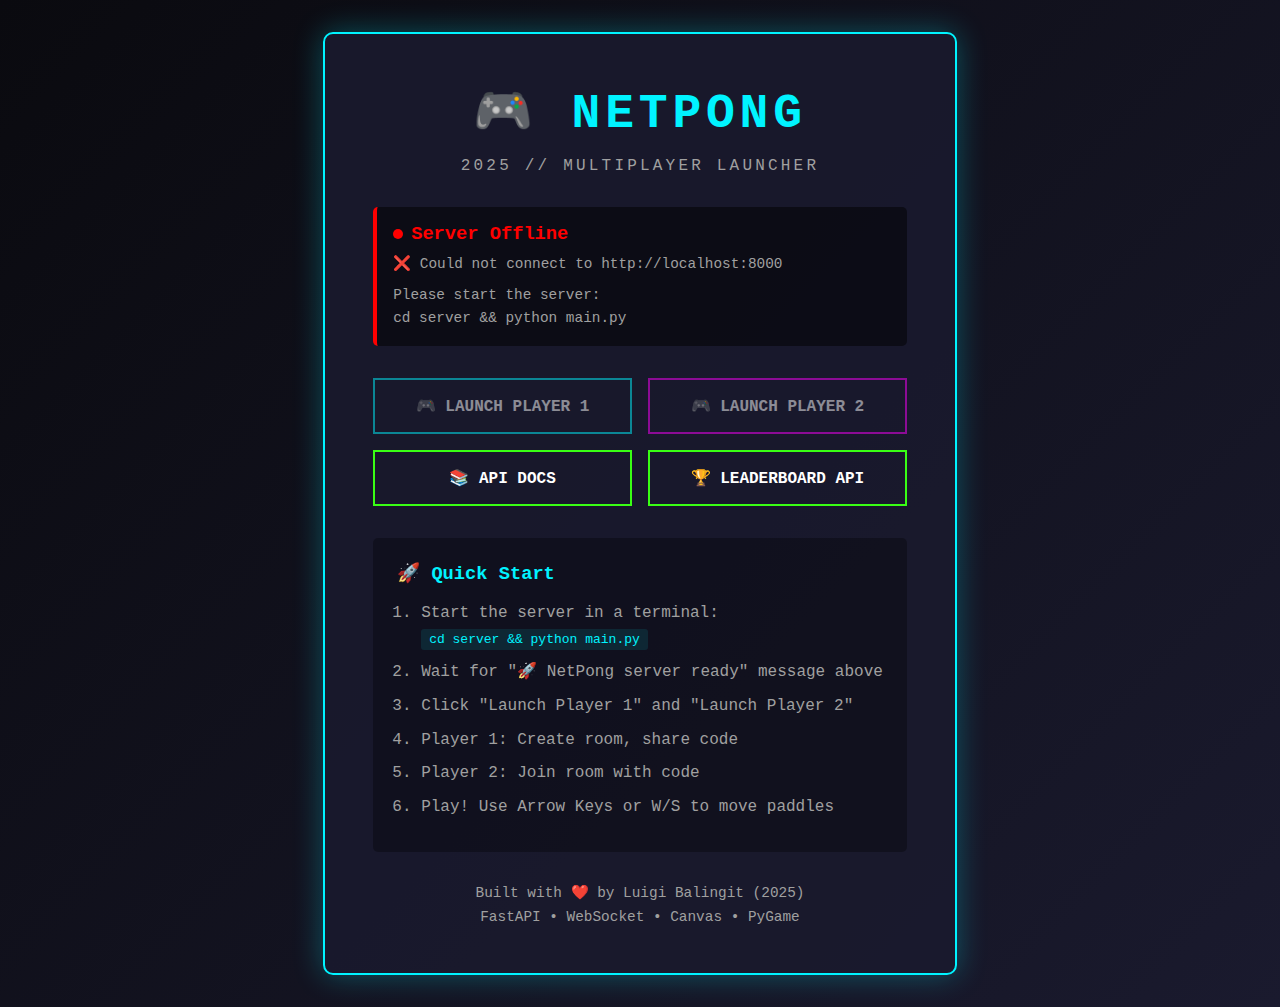
<file: index.html>
<!DOCTYPE html>
<html lang="en">
<head>
    <meta charset="UTF-8">
    <meta name="viewport" content="width=device-width, initial-scale=1.0">
    <title>NetPong 2025 - Launcher</title>
    <link rel="icon" type="image/x-icon" href="assets/Netpong logo.ico">
    <style>
        * {
            margin: 0;
            padding: 0;
            box-sizing: border-box;
        }
        
        body {
            font-family: 'Courier New', monospace;
            background: linear-gradient(135deg, #0a0a0f 0%, #1a1a2e 100%);
            color: #ffffff;
            display: flex;
            align-items: center;
            justify-content: center;
            min-height: 100vh;
            padding: 2rem;
        }
        
        .container {
            max-width: 800px;
            background: rgba(26, 26, 46, 0.9);
            padding: 3rem;
            border-radius: 10px;
            border: 2px solid #00f3ff;
            box-shadow: 0 0 30px rgba(0, 243, 255, 0.3);
        }
        
        h1 {
            font-size: 3rem;
            color: #00f3ff;
            text-align: center;
            margin-bottom: 1rem;
            text-transform: uppercase;
            letter-spacing: 0.3rem;
        }
        
        .subtitle {
            text-align: center;
            color: #a0a0a0;
            margin-bottom: 2rem;
            letter-spacing: 0.2rem;
        }
        
        .status {
            background: rgba(0, 0, 0, 0.5);
            padding: 1rem;
            border-radius: 5px;
            margin-bottom: 2rem;
            border-left: 4px solid #39ff14;
        }
        
        .status.error {
            border-left-color: #ff0000;
        }
        
        .status h3 {
            color: #39ff14;
            margin-bottom: 0.5rem;
        }
        
        .status.error h3 {
            color: #ff0000;
        }
        
        .status p {
            color: #a0a0a0;
            font-size: 0.9rem;
            line-height: 1.6;
        }
        
        .buttons {
            display: grid;
            grid-template-columns: 1fr 1fr;
            gap: 1rem;
            margin-top: 2rem;
        }
        
        .btn {
            padding: 1rem 2rem;
            font-size: 1rem;
            font-family: 'Courier New', monospace;
            font-weight: bold;
            text-transform: uppercase;
            border: 2px solid #00f3ff;
            background: transparent;
            color: #ffffff;
            cursor: pointer;
            transition: all 0.3s;
            text-decoration: none;
            text-align: center;
            display: flex;
            align-items: center;
            justify-content: center;
            gap: 0.5rem;
        }
        
        .btn:hover {
            background: #00f3ff;
            color: #0a0a0f;
            box-shadow: 0 0 20px rgba(0, 243, 255, 0.5);
        }
        
        .btn-secondary {
            border-color: #ff00ff;
        }
        
        .btn-secondary:hover {
            background: #ff00ff;
        }
        
        .btn-success {
            border-color: #39ff14;
        }
        
        .btn-success:hover {
            background: #39ff14;
        }
        
        .instructions {
            background: rgba(0, 0, 0, 0.3);
            padding: 1.5rem;
            border-radius: 5px;
            margin-top: 2rem;
        }
        
        .instructions h3 {
            color: #00f3ff;
            margin-bottom: 1rem;
        }
        
        .instructions ol {
            margin-left: 1.5rem;
            color: #a0a0a0;
        }
        
        .instructions li {
            margin-bottom: 0.5rem;
            line-height: 1.6;
        }
        
        .instructions code {
            background: rgba(0, 243, 255, 0.1);
            padding: 0.2rem 0.5rem;
            border-radius: 3px;
            color: #00f3ff;
        }
        
        .footer {
            text-align: center;
            margin-top: 2rem;
            color: #a0a0a0;
            font-size: 0.9rem;
        }
        
        .indicator {
            display: inline-block;
            width: 10px;
            height: 10px;
            border-radius: 50%;
            margin-right: 0.5rem;
            animation: pulse 2s infinite;
        }
        
        .indicator.online {
            background: #39ff14;
        }
        
        .indicator.offline {
            background: #ff0000;
        }
        
        @keyframes pulse {
            0%, 100% { opacity: 1; }
            50% { opacity: 0.5; }
        }
    </style>
</head>
<body>
    <div class="container">
        <h1>🎮 NETPONG</h1>
        <p class="subtitle">2025 // MULTIPLAYER LAUNCHER</p>
        
        <div id="server-status" class="status">
            <h3><span class="indicator offline"></span>Checking Server...</h3>
            <p>Attempting to connect to http://localhost:8000</p>
        </div>
        
        <div class="buttons">
            <a href="web_client/index.html" class="btn" id="player1-btn">
                🎮 Launch Player 1
            </a>
            <a href="web_client/index.html" class="btn btn-secondary" id="player2-btn">
                🎮 Launch Player 2
            </a>
            <a href="http://localhost:8000/docs" class="btn btn-success" target="_blank">
                📚 API Docs
            </a>
            <a href="http://localhost:8000/leaderboard" class="btn btn-success" target="_blank">
                🏆 Leaderboard API
            </a>
        </div>
        
        <div class="instructions">
            <h3>🚀 Quick Start</h3>
            <ol>
                <li>Start the server in a terminal:
                    <br><code>cd server && python main.py</code>
                </li>
                <li>Wait for "🚀 NetPong server ready" message above</li>
                <li>Click "Launch Player 1" and "Launch Player 2"</li>
                <li>Player 1: Create room, share code</li>
                <li>Player 2: Join room with code</li>
                <li>Play! Use Arrow Keys or W/S to move paddles</li>
            </ol>
        </div>
        
        <div class="footer">
            <p>Built with ❤️ by Luigi Balingit (2025)</p>
            <p style="margin-top: 0.5rem;">FastAPI • WebSocket • Canvas • PyGame</p>
        </div>
    </div>
    
    <script>
        // Check server status
        async function checkServer() {
            const statusDiv = document.getElementById('server-status');
            
            try {
                const response = await fetch('http://localhost:8000/');
                const data = await response.json();
                
                if (data.status === 'online') {
                    statusDiv.className = 'status';
                    statusDiv.innerHTML = `
                        <h3><span class="indicator online"></span>Server Online</h3>
                        <p>✅ ${data.name} v${data.version} is ready!</p>
                        <p style="margin-top: 0.5rem;">WebSocket: ws://localhost:8000/ws</p>
                    `;
                    
                    // Enable buttons
                    document.getElementById('player1-btn').style.opacity = '1';
                    document.getElementById('player2-btn').style.opacity = '1';
                }
            } catch (error) {
                statusDiv.className = 'status error';
                statusDiv.innerHTML = `
                    <h3><span class="indicator offline"></span>Server Offline</h3>
                    <p>❌ Could not connect to http://localhost:8000</p>
                    <p style="margin-top: 0.5rem;">
                        Please start the server:<br>
                        <code>cd server && python main.py</code>
                    </p>
                `;
                
                // Disable buttons (visual only)
                document.getElementById('player1-btn').style.opacity = '0.5';
                document.getElementById('player2-btn').style.opacity = '0.5';
                
                // Retry after 3 seconds
                setTimeout(checkServer, 3000);
            }
        }
        
        // Check on load
        checkServer();
        
        // Recheck every 5 seconds
        setInterval(checkServer, 5000);
    </script>
</body>
</html>
</file>
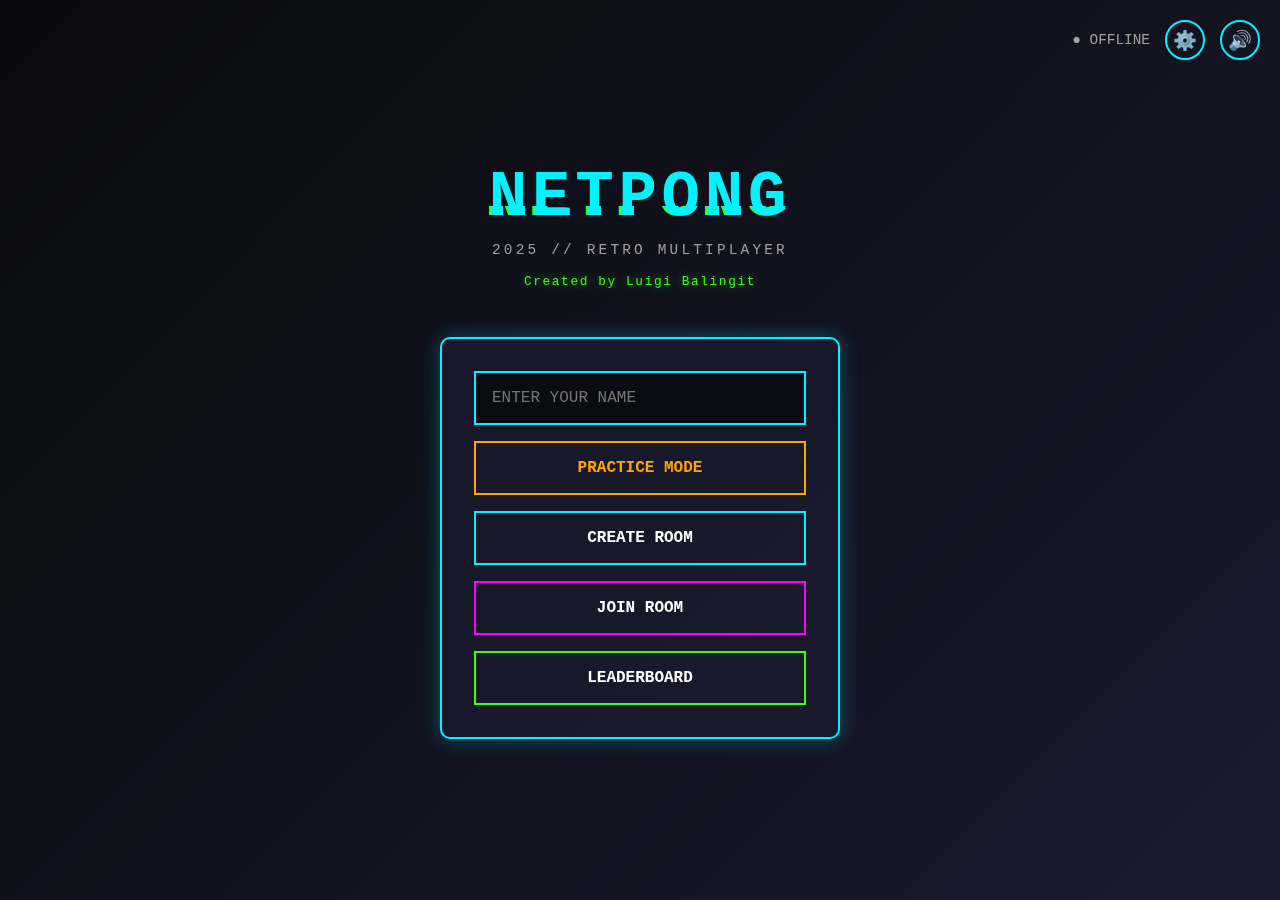
<file: web_client/index.html>
<!DOCTYPE html>
<html lang="en">
<head>
    <meta charset="UTF-8">
    <meta name="viewport" content="width=device-width, initial-scale=1.0, maximum-scale=1.0, user-scalable=no">
    <meta name="mobile-web-app-capable" content="yes">
    <meta name="apple-mobile-web-app-capable" content="yes">
    <meta name="apple-mobile-web-app-status-bar-style" content="black-translucent">
    <title>NetPong 2025 - Retro Multiplayer Pong</title>
    <link rel="icon" type="image/x-icon" href="../assets/Netpong logo.ico">
    <link rel="stylesheet" href="style.css">
    <script src="config.js"></script>
    <script src="sounds.js"></script>
</head>
<body>
    <div id="container">
        <!-- Main Menu -->
        <div id="menu-screen" class="screen active">
            <div class="logo">
                <h1 class="glitch" data-text="NETPONG">NETPONG</h1>
                <p class="subtitle">2025 // RETRO MULTIPLAYER</p>
                <p class="creator">Created by Luigi Balingit</p>
            </div>
            
            <div class="menu-content">
                <input type="text" id="player-name" placeholder="Enter your name" maxlength="20" class="input-field">
                
                <div class="button-group">
                    <button id="practice-mode-btn" class="btn btn-practice">PRACTICE MODE</button>
                    <button id="create-room-btn" class="btn btn-primary">CREATE ROOM</button>
                    <button id="join-room-btn" class="btn btn-secondary">JOIN ROOM</button>
                    <button id="leaderboard-btn" class="btn btn-tertiary">LEADERBOARD</button>
                </div>
                
                <div id="join-room-input" class="hidden">
                    <input type="text" id="room-code-input" placeholder="ROOM CODE" maxlength="4" class="input-field">
                    <button id="join-room-submit" class="btn btn-small">JOIN</button>
                    <button id="join-room-cancel" class="btn btn-small">CANCEL</button>
                </div>
            </div>
            
            <div class="status-indicator">
                <span id="connection-status">● OFFLINE</span>
                <button id="settings-toggle" class="sound-btn" title="Controls & Settings">⚙️</button>
                <button id="sound-toggle" class="sound-btn" title="Toggle Sound">🔊</button>
            </div>
            
            <!-- Settings Panel -->
            <div id="settings-panel" class="settings-panel hidden">
                <div class="settings-row">
                    <label for="control-mode">Control</label>
                    <select id="control-mode">
                        <option value="swipe">Swipe Velocity</option>
                        <option value="drag">Drag-to-Follow</option>
                    </select>
                </div>
                <div class="settings-row">
                    <label for="sensitivity">Sensitivity</label>
                    <input id="sensitivity" type="range" min="1.5" max="4" step="0.1" value="3" />
                    <span id="sensitivity-value">3.0x</span>
                </div>
                <div class="settings-row">
                    <label for="left-handed">Left‑handed</label>
                    <input id="left-handed" type="checkbox" />
                </div>
                <div class="settings-row end">
                    <button id="settings-close" class="btn btn-small">Close</button>
                </div>
            </div>
        </div>
        
        <!-- Waiting Room -->
        <div id="waiting-screen" class="screen">
            <div class="waiting-content">
                <h2>WAITING FOR OPPONENT...</h2>
                <div class="room-code-display">
                    <p>ROOM CODE:</p>
                    <div id="room-code" class="code">----</div>
                </div>
                <p class="instruction">Share this code with your friend!</p>
                <div class="spinner"></div>
                <button id="cancel-waiting-btn" class="btn btn-secondary">CANCEL</button>
            </div>
        </div>
        
        <!-- Game Screen -->
        <div id="game-screen" class="screen">
            <!-- Exit button (shown only in Practice Mode) -->
            <button id="exit-practice-btn" class="exit-btn" title="Exit to Menu">⟵ EXIT</button>
            <div class="game-hud">
                <div class="player-info left">
                    <span id="player1-name" class="player-name">PLAYER 1</span>
                    <span id="player1-score" class="score">0</span>
                    <div class="latency-indicator">
                        <span id="player1-ping" class="ping">0ms</span>
                        <div id="player1-latency-bar" class="latency-bar"></div>
                    </div>
                </div>
                
                <div class="center-info">
                    <div id="countdown" class="countdown hidden">3</div>
                </div>
                
                <div class="player-info right">
                    <span id="player2-name" class="player-name">PLAYER 2</span>
                    <span id="player2-score" class="score">0</span>
                    <div class="latency-indicator">
                        <span id="player2-ping" class="ping">0ms</span>
                        <div id="player2-latency-bar" class="latency-bar"></div>
                    </div>
                </div>
            </div>
            
            <canvas id="game-canvas" width="800" height="600"></canvas>
            
            <!-- Mobile Touch Controls -->
            <div id="mobile-controls" class="mobile-controls">
                <button id="mobile-up" class="mobile-btn mobile-up">▲</button>
                <button id="mobile-down" class="mobile-btn mobile-down">▼</button>
            </div>
            
            <div class="controls-hint">
                <p id="controls-text">CONTROLS: Arrow Keys ↑↓ or W/S</p>
            </div>
        </div>
        
        <!-- Game Over Screen -->
        <div id="gameover-screen" class="screen">
            <div class="gameover-content">
                <h2 id="winner-text" class="glitch" data-text="PLAYER WINS!">PLAYER WINS!</h2>
                <div id="final-scores" class="final-scores"></div>
                <button id="play-again-btn" class="btn btn-primary">PLAY AGAIN</button>
                <button id="main-menu-btn" class="btn btn-secondary">MAIN MENU</button>
            </div>
        </div>
        
        <!-- Leaderboard Screen -->
        <div id="leaderboard-screen" class="screen">
            <div class="leaderboard-content">
                <h2>TOP PLAYERS</h2>
                <div id="leaderboard-table" class="leaderboard-table">
                    <div class="loading">Loading...</div>
                </div>
                <button id="leaderboard-back-btn" class="btn btn-secondary">BACK</button>
            </div>
        </div>
    </div>
    
    <script src="game.js"></script>
</body>
</html>
</file>
<file: web_client/style.css>
:root {
    --neon-blue: #00f3ff;
    --neon-pink: #ff00ff;
    --neon-green: #39ff14;
    --dark-bg: #0a0a0f;
    --card-bg: #1a1a2e;
    --text-primary: #ffffff;
    --text-secondary: #a0a0a0;
}

* {
    margin: 0;
    padding: 0;
    box-sizing: border-box;
    /* Hardware acceleration for smoother animations */
    -webkit-font-smoothing: antialiased;
    -moz-osx-font-smoothing: grayscale;
}

body {
    font-family: 'Courier New', monospace;
    background: linear-gradient(135deg, #0a0a0f 0%, #1a1a2e 100%);
    background-attachment: fixed; /* Prevent repaint on scroll */
    color: var(--text-primary);
    overflow: hidden;
    height: 100vh;
    display: flex;
    align-items: center;
    justify-content: center;
    /* GPU acceleration */
    transform: translateZ(0);
    will-change: transform;
}

#container {
    width: 100%;
    max-width: 900px;
    height: 100vh;
    position: relative;
}

/* Screen transitions */
.screen {
    position: absolute;
    width: 100%;
    height: 100%;
    display: none;
    flex-direction: column;
    align-items: center;
    justify-content: center;
    opacity: 0;
    transition: opacity 0.3s ease;
}

.screen.active {
    display: flex;
    opacity: 1;
}

/* Glitch effect */
.glitch {
    font-size: 4rem;
    font-weight: bold;
    text-transform: uppercase;
    position: relative;
    color: var(--neon-blue);
    letter-spacing: 0.3rem;
    animation: glitch 1s linear infinite;
}

@keyframes glitch {
    2%, 64% {
        transform: translate(2px, 0) skew(0deg);
    }
    4%, 60% {
        transform: translate(-2px, 0) skew(0deg);
    }
    62% {
        transform: translate(0, 0) skew(5deg);
    }
}

.glitch:before,
.glitch:after {
    content: attr(data-text);
    position: absolute;
    top: 0;
    left: 0;
    width: 100%;
    height: 100%;
}

.glitch:before {
    left: 2px;
    text-shadow: -2px 0 var(--neon-pink);
    clip: rect(44px, 450px, 56px, 0);
    animation: glitch-anim 5s infinite linear alternate-reverse;
}

.glitch:after {
    left: -2px;
    text-shadow: -2px 0 var(--neon-green);
    clip: rect(44px, 450px, 56px, 0);
    animation: glitch-anim2 5s infinite linear alternate-reverse;
}

@keyframes glitch-anim {
    0% { clip: rect(10px, 9999px, 31px, 0); }
    20% { clip: rect(70px, 9999px, 71px, 0); }
    40% { clip: rect(30px, 9999px, 130px, 0); }
    60% { clip: rect(90px, 9999px, 140px, 0); }
    80% { clip: rect(20px, 9999px, 150px, 0); }
    100% { clip: rect(60px, 9999px, 180px, 0); }
}

@keyframes glitch-anim2 {
    0% { clip: rect(65px, 9999px, 119px, 0); }
    20% { clip: rect(90px, 9999px, 148px, 0); }
    40% { clip: rect(40px, 9999px, 120px, 0); }
    60% { clip: rect(85px, 9999px, 180px, 0); }
    80% { clip: rect(50px, 9999px, 160px, 0); }
    100% { clip: rect(70px, 9999px, 120px, 0); }
}

/* Logo */
.logo {
    text-align: center;
    margin-bottom: 3rem;
}

.subtitle {
    font-size: 0.9rem;
    color: var(--text-secondary);
    letter-spacing: 0.2rem;
    margin-top: 0.5rem;
}

.creator {
    font-size: 0.8rem;
    color: var(--neon-green);
    letter-spacing: 0.1rem;
    margin-top: 1rem;
    text-shadow: 0 0 10px rgba(57, 255, 20, 0.5);
}

/* Menu */
.menu-content {
    background: rgba(26, 26, 46, 0.8);
    padding: 2rem;
    border-radius: 10px;
    border: 2px solid var(--neon-blue);
    box-shadow: 0 0 20px rgba(0, 243, 255, 0.3);
    min-width: 400px;
}

.input-field {
    width: 100%;
    padding: 1rem;
    margin-bottom: 1rem;
    background: rgba(0, 0, 0, 0.5);
    border: 2px solid var(--neon-blue);
    color: var(--text-primary);
    font-family: 'Courier New', monospace;
    font-size: 1rem;
    text-transform: uppercase;
    outline: none;
    transition: all 0.3s;
}

.input-field:focus {
    border-color: var(--neon-pink);
    box-shadow: 0 0 10px rgba(255, 0, 255, 0.5);
}

.button-group {
    display: flex;
    flex-direction: column;
    gap: 1rem;
}

.btn {
    padding: 1rem 2rem;
    font-size: 1rem;
    font-family: 'Courier New', monospace;
    font-weight: bold;
    text-transform: uppercase;
    border: 2px solid;
    background: transparent;
    color: var(--text-primary);
    cursor: pointer;
    transition: all 0.3s;
    position: relative;
    overflow: hidden;
    /* Performance: use transform instead of box-shadow animations */
    will-change: transform;
}

.btn:before {
    content: '';
    position: absolute;
    top: 0;
    left: -100%;
    width: 100%;
    height: 100%;
    background: linear-gradient(90deg, transparent, rgba(255, 255, 255, 0.2), transparent);
    transition: left 0.5s;
}

.btn:hover:before {
    left: 100%;
}

.btn-primary {
    border-color: var(--neon-blue);
}

.btn-primary:hover {
    background: var(--neon-blue);
    color: var(--dark-bg);
    box-shadow: 0 0 20px rgba(0, 243, 255, 0.5);
}

.btn-secondary {
    border-color: var(--neon-pink);
}

.btn-secondary:hover {
    background: var(--neon-pink);
    color: var(--dark-bg);
    box-shadow: 0 0 20px rgba(255, 0, 255, 0.5);
}

.btn-tertiary {
    border-color: var(--neon-green);
}

.btn-tertiary:hover {
    background: var(--neon-green);
    color: var(--dark-bg);
    box-shadow: 0 0 20px rgba(57, 255, 20, 0.5);
}

.btn-practice {
    border-color: #FFA500;
    color: #FFA500;
}

.btn-practice:hover {
    background: #FFA500;
    color: var(--dark-bg);
    box-shadow: 0 0 20px rgba(255, 165, 0, 0.5);
}

.btn-small {
    padding: 0.5rem 1rem;
    font-size: 0.9rem;
    display: inline-block;
    margin: 0.5rem;
}

.hidden {
    display: none !important;
}

.status-indicator {
    position: fixed;
    top: 20px;
    right: 20px;
    font-size: 0.9rem;
    display: flex;
    align-items: center;
    gap: 15px;
    z-index: 1000;
}

#connection-status {
    color: var(--text-secondary);
}

#connection-status.connected {
    color: var(--neon-green);
}

.sound-btn {
    background: transparent;
    border: 2px solid var(--neon-blue);
    color: var(--neon-blue);
    font-size: 1.2rem;
    width: 40px;
    height: 40px;
    border-radius: 50%;
    cursor: pointer;
    transition: all 0.3s ease;
    display: flex;
    align-items: center;
    justify-content: center;
}

.sound-btn:hover {
    background: rgba(0, 243, 255, 0.2);
    box-shadow: 0 0 15px rgba(0, 243, 255, 0.5);
}

.sound-btn.muted {
    color: var(--text-secondary);
    border-color: var(--text-secondary);
}

/* Settings panel */
.settings-panel {
    position: fixed;
    top: 70px;
    right: 20px;
    width: 260px;
    background: rgba(26, 26, 46, 0.95);
    border: 2px solid var(--neon-blue);
    border-radius: 10px;
    box-shadow: 0 0 20px rgba(0, 243, 255, 0.4);
    padding: 12px;
    z-index: 1100;
}

.settings-row {
    display: flex;
    align-items: center;
    justify-content: space-between;
    gap: 10px;
    margin-bottom: 10px;
}

.settings-row label {
    font-size: 0.85rem;
    color: var(--text-secondary);
}

.settings-row select,
.settings-row input[type="range"] {
    width: 140px;
}

.settings-row.end {
    justify-content: flex-end;
}

/* Waiting Screen */
.waiting-content {
    text-align: center;
}

.room-code-display {
    margin: 2rem 0;
}

.room-code-display p {
    color: var(--text-secondary);
    margin-bottom: 0.5rem;
}

.code {
    font-size: 3rem;
    color: var(--neon-blue);
    letter-spacing: 1rem;
    text-shadow: 0 0 10px rgba(0, 243, 255, 0.5);
}

.spinner {
    width: 50px;
    height: 50px;
    border: 4px solid rgba(0, 243, 255, 0.2);
    border-top-color: var(--neon-blue);
    border-radius: 50%;
    animation: spin 1s linear infinite;
    margin: 2rem auto;
}

@keyframes spin {
    to { transform: rotate(360deg); }
}

/* Game Screen */
#game-canvas {
    border: 2px solid var(--neon-blue);
    box-shadow: 0 0 30px rgba(0, 243, 255, 0.3);
    background: #000;
    /* Performance optimizations */
    transform: translateZ(0);
    will-change: contents;
    image-rendering: pixelated;
    image-rendering: crisp-edges;
}

/* Practice Exit button (top-left) */
.exit-btn {
    position: fixed;
    top: 20px;
    left: 20px;
    z-index: 1100;
    padding: 0.5rem 0.9rem;
    font-size: 0.9rem;
    font-weight: bold;
    border: 2px solid var(--neon-pink);
    color: var(--neon-pink);
    background: rgba(0, 0, 0, 0.5);
    border-radius: 8px;
    backdrop-filter: blur(6px);
    -webkit-backdrop-filter: blur(6px);
    cursor: pointer;
    display: none; /* toggled by JS */
}

.exit-btn:hover {
    background: rgba(255, 0, 255, 0.2);
    box-shadow: 0 0 15px rgba(255, 0, 255, 0.5);
}

.game-hud {
    display: flex;
    justify-content: space-between;
    width: 800px;
    padding: 1rem;
    background: rgba(26, 26, 46, 0.8);
    border: 2px solid var(--neon-blue);
    border-bottom: none;
}

.player-info {
    display: flex;
    flex-direction: column;
    gap: 0.5rem;
}

.player-name {
    font-size: 0.9rem;
    color: var(--text-secondary);
}

.score {
    font-size: 2rem;
    color: var(--neon-blue);
    font-weight: bold;
}

.latency-indicator {
    display: flex;
    align-items: center;
    gap: 0.5rem;
}

.ping {
    font-size: 0.8rem;
    color: var(--neon-green);
}

.latency-bar {
    width: 60px;
    height: 6px;
    background: rgba(0, 0, 0, 0.5);
    border: 1px solid var(--neon-green);
    position: relative;
}

.latency-bar:after {
    content: '';
    position: absolute;
    left: 0;
    top: 0;
    height: 100%;
    width: var(--latency-width, 0%);
    background: var(--latency-color, var(--neon-green));
    transition: width 0.3s, background 0.3s;
}

.center-info {
    display: flex;
    align-items: center;
}

.countdown {
    font-size: 3rem;
    color: var(--neon-pink);
    animation: pulse 1s infinite;
}

@keyframes pulse {
    0%, 100% { transform: scale(1); opacity: 1; }
    50% { transform: scale(1.2); opacity: 0.7; }
}

.controls-hint {
    text-align: center;
    padding: 1rem;
    color: var(--text-secondary);
    font-size: 0.8rem;
}

/* Mobile Touch Controls - Right Side Dock */
.mobile-controls {
    position: fixed;
    bottom: 50%;
    right: 10px;
    transform: translateY(50%);
    display: none; /* Will be set by JS based on device */
    flex-direction: column;
    gap: 10px;
    z-index: 1000;
    /* Minimal dock background */
    background: rgba(0, 0, 0, 0.6);
    backdrop-filter: blur(8px);
    -webkit-backdrop-filter: blur(8px);
    border: 2px solid rgba(0, 243, 255, 0.3);
    border-radius: 15px;
    padding: 8px;
    box-shadow: 
        0 0 20px rgba(0, 243, 255, 0.3),
        0 5px 20px rgba(0, 0, 0, 0.5);
    /* Performance optimizations */
    will-change: transform;
}

.mobile-btn {
    width: 55px;
    height: 55px;
    background: linear-gradient(135deg, rgba(0, 243, 255, 0.2), rgba(0, 243, 255, 0.4));
    border: 2px solid var(--neon-blue);
    border-radius: 12px;
    color: var(--neon-blue);
    font-size: 1.5rem;
    font-weight: bold;
    cursor: pointer;
    touch-action: manipulation;
    user-select: none;
    display: flex;
    align-items: center;
    justify-content: center;
    /* Use transform for better performance */
    transition: transform 0.15s ease, background 0.15s ease, box-shadow 0.15s ease;
    box-shadow: 
        0 0 15px rgba(0, 243, 255, 0.3),
        inset 0 1px 0 rgba(255, 255, 255, 0.2);
    /* Performance */
    will-change: transform;
    transform: translateZ(0);
}

.mobile-btn:active {
    background: linear-gradient(135deg, rgba(0, 243, 255, 0.5), rgba(0, 243, 255, 0.7));
    transform: scale(0.95) translateZ(0);
    box-shadow: 
        0 0 25px rgba(0, 243, 255, 0.6),
        inset 0 2px 10px rgba(0, 243, 255, 0.3);
}

/* Show mobile controls in game screen */
#game-screen.active .mobile-controls {
    display: flex !important; /* Will be toggled by JS */
}

/* === RESPONSIVE DESIGN === */

/* Tablets and smaller desktops */
@media (max-width: 768px) {
    body {
        overflow-y: auto; /* Allow scrolling on tablets */
    }
    
    #container {
        max-width: 100%;
        height: auto;
        padding: 1rem;
    }
    
    #game-canvas {
        width: 100% !important;
        height: auto !important;
        max-height: 60vh;
    }
    
    .game-hud {
        width: 100%;
        flex-wrap: wrap;
        padding: 0.5rem;
    }
    
    .player-info {
        font-size: 0.85rem;
    }
    
    .score {
        font-size: 1.5rem;
    }
    
    .controls-hint {
        font-size: 0.7rem;
    }
    
    .btn {
        font-size: 0.9rem;
        padding: 0.8rem 1.5rem;
    }
    
    .logo h1 {
        font-size: 3rem;
    }
    
    .mobile-controls {
        bottom: 50%;
        right: 8px;
        padding: 8px;
        gap: 8px;
    }
    
    .mobile-btn {
        width: 50px;
        height: 50px;
        font-size: 1.4rem;
    }
    
    /* Status indicator and sound button for tablet */
    .status-indicator {
        top: 15px;
        right: 15px;
        gap: 10px;
    }

    .exit-btn {
        top: 15px;
        left: 15px;
        padding: 0.45rem 0.8rem;
    }
    
    .sound-btn {
        width: 45px;
        height: 45px;
        font-size: 1.3rem;
    }

    .settings-panel {
        right: 12px;
        top: 60px;
        width: 240px;
    }
    
    /* Leaderboard adjustments */
    .leaderboard-content {
        width: 100%;
        max-width: 100%;
        padding: 0 1rem;
    }
    
    .leaderboard-table {
        padding: 0.75rem;
        margin: 1rem 0;
        max-height: 70vh;
        font-size: 0.85rem;
        width: 100%;
    }
    
    .leaderboard-entry {
        padding: 0.75rem 0.5rem;
        gap: 8px;
    }
    
    .rank {
        min-width: 35px;
        font-size: 1rem;
    }
    
    .player-stats strong {
        font-size: 0.9rem;
    }
    
    .stat {
        font-size: 0.75rem;
    }
}

/* Mobile phones */
@media (max-width: 480px) {
    #container {
        padding: 0.5rem;
    }
    
    .logo h1 {
        font-size: 2.5rem;
        letter-spacing: 0.2rem;
    }
    
    .subtitle {
        font-size: 0.7rem;
    }
    
    .btn {
        font-size: 0.85rem;
        padding: 0.75rem 1.2rem;
    }
    
    .mobile-controls {
        bottom: 50%;
        right: 5px;
        padding: 6px;
        gap: 8px;
    }
    
    .mobile-btn {
        width: 45px;
        height: 45px;
        font-size: 1.3rem;
        border-radius: 10px;
    }
    
    .game-hud {
        padding: 0.3rem;
        font-size: 0.7rem;
    }
    
    .player-info {
        gap: 0.25rem;
    }
    
    .score {
        font-size: 1.2rem;
    }
    
    .ping {
        font-size: 0.7rem;
    }
    
    /* Status indicator and sound button for mobile */
    .status-indicator {
        position: fixed !important;
        top: 10px;
        right: 10px;
        gap: 8px;
        flex-direction: column;
        align-items: flex-end;
        z-index: 9999;
    }

    .exit-btn {
        top: 10px;
        left: 10px;
        font-size: 0.85rem;
        padding: 0.4rem 0.75rem;
        z-index: 10000;
    }
    
    .sound-btn {
        width: 60px;
        height: 60px;
        font-size: 1.8rem;
        border-width: 3px;
        box-shadow: 0 0 20px rgba(0, 243, 255, 0.6);
        background: rgba(0, 0, 0, 0.7);
    }

    .settings-panel {
        right: 10px;
        top: 80px;
        width: 90%;
        max-width: 320px;
    }
    
    .sound-btn:hover,
    .sound-btn:active {
        transform: scale(0.95);
        background: rgba(0, 243, 255, 0.4);
        box-shadow: 0 0 25px rgba(0, 243, 255, 0.8);
    }
    
    #connection-status {
        font-size: 0.7rem;
        background: rgba(0, 0, 0, 0.7);
        padding: 0.3rem 0.5rem;
        border-radius: 4px;
    }
    
    /* Compact leaderboard for small screens */
    .leaderboard-content {
        width: 100%;
        max-width: 100%;
        padding: 0 0.5rem;
    }
    
    .leaderboard-table {
        padding: 0.5rem;
        font-size: 0.7rem;
        max-height: 60vh;
        margin: 1rem 0;
        border-radius: 8px;
    }
    
    .leaderboard-entry {
        padding: 0.6rem 0.3rem;
        gap: 6px;
        flex-wrap: nowrap;
    }
    
    .rank {
        min-width: 28px;
        font-size: 0.9rem;
        flex-shrink: 0;
    }
    
    .player-stats {
        flex: 1;
        min-width: 0;
        overflow: hidden;
    }
    
    .player-stats strong {
        font-size: 0.85rem;
        display: block;
        white-space: nowrap;
        overflow: hidden;
        text-overflow: ellipsis;
        margin-bottom: 0.2rem;
    }
    
    .stat {
        font-size: 0.65rem;
        display: inline-block;
        margin-right: 0.5rem;
        white-space: nowrap;
    }
    
    /* Leaderboard header */
    .leaderboard-content h2 {
        font-size: 1.5rem;
        margin-bottom: 0.5rem;
    }
}

/* Game Over Screen */
.gameover-content {
    text-align: center;
}

.final-scores {
    margin: 2rem 0;
    font-size: 1.5rem;
}

/* Leaderboard Screen */
.leaderboard-content {
    width: 100%;
    max-width: 600px;
    padding: 0 1rem;
}

.leaderboard-table {
    background: rgba(26, 26, 46, 0.8);
    border: 2px solid var(--neon-blue);
    border-radius: 10px;
    padding: 1rem;
    margin: 2rem 0;
    max-height: 500px;
    overflow-y: auto;
    overflow-x: hidden;
    width: 100%;
    max-width: 600px;
}

.leaderboard-entry {
    display: flex;
    justify-content: space-between;
    align-items: center;
    padding: 1rem;
    border-bottom: 1px solid rgba(0, 243, 255, 0.2);
    gap: 10px;
}

.leaderboard-entry:last-child {
    border-bottom: none;
}

.leaderboard-entry:hover {
    background: rgba(0, 243, 255, 0.1);
}

.rank {
    font-weight: bold;
    color: var(--neon-blue);
    min-width: 40px;
    font-size: 1.2rem;
}

.player-stats {
    flex: 1;
    min-width: 0; /* Allow text truncation */
}

.player-stats strong {
    display: block;
    white-space: nowrap;
    overflow: hidden;
    text-overflow: ellipsis;
}

.stat {
    color: var(--text-secondary);
    font-size: 0.8rem;
    white-space: nowrap;
}

/* === PERFORMANCE OPTIMIZATIONS FOR LOW-END DEVICES === */

/* Reduce animations on mobile for better performance */
@media (max-width: 768px) {
    /* Disable expensive animations */
    .glitch {
        animation: none;
    }
    
    .glitch:before,
    .glitch:after {
        display: none; /* Remove glitch effect copies */
    }
    
    .spinner {
        animation-duration: 2s; /* Slower animation */
    }
    
    /* Reduce shadows */
    .btn {
        box-shadow: none;
    }
    
    .btn:hover {
        box-shadow: 0 0 10px rgba(0, 243, 255, 0.3);
    }
}

/* Extra performance for very small screens */
@media (max-width: 480px) {
    /* Disable non-essential animations */
    .pulse,
    .countdown {
        animation: none;
    }
    
    /* Simplify button effects */
    .btn:before {
        display: none;
    }
    
    /* Remove text shadows */
    .code {
        text-shadow: none;
    }
}

/* Responsive canvas sizing */
@media (max-width: 900px) {
    #game-canvas {
        width: 100%;
        height: auto;
    }
    
    .game-hud {
        width: 100%;
    }
    
    .menu-content {
        min-width: 300px;
    }
}
</file>
